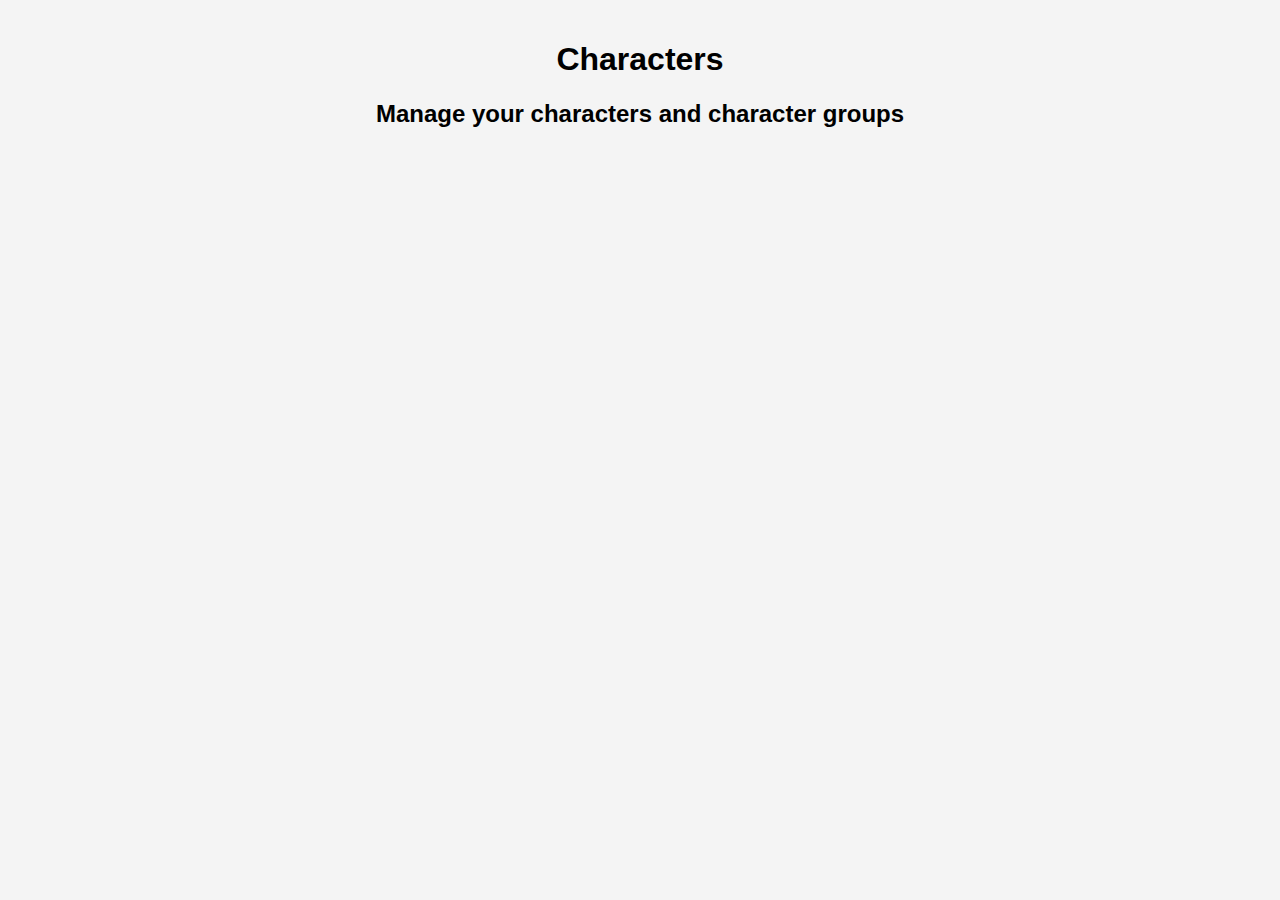
<file: yippie/characters.html>
<!DOCTYPE html>
<html lang="en">
<head>
    <meta charset="UTF-8">
    <meta name="viewport" content="width=device-width, initial-scale=1.0">
    <title>Characters</title>
    <link rel="stylesheet" href="css/style.css">
</head>
<body>
    <div id="app">
        <h1>Characters</h1>
        <h2>Manage your characters and character groups</h2>
        
        <div id="characterTools">
            <!-- Character management tools will go here -->
        </div>
    </div>
    
    <script src="js/app.js"></script>
</body>
</html>
</file>
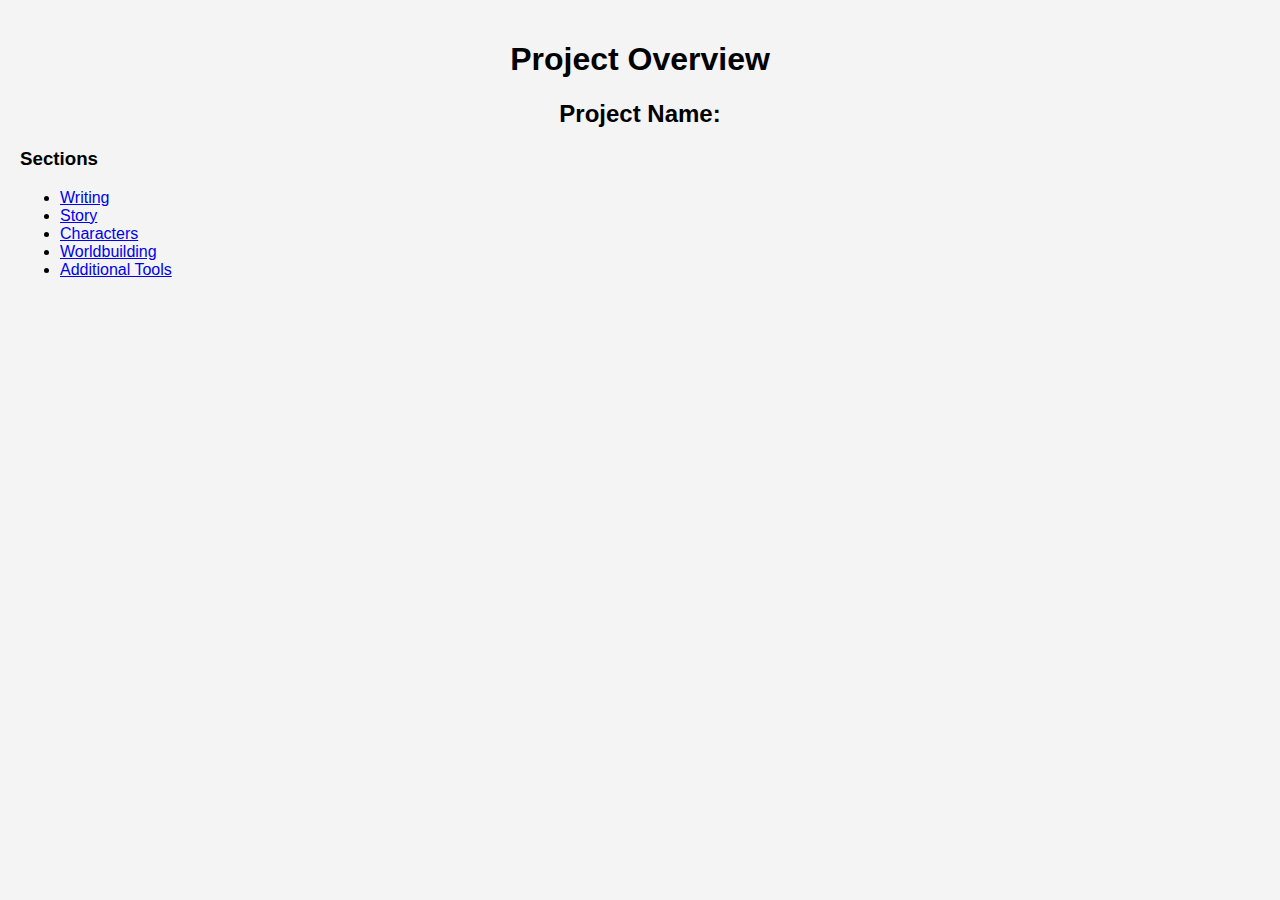
<file: yippie/project.html>
<!DOCTYPE html>
<html lang="en">
<head>
    <meta charset="UTF-8">
    <meta name="viewport" content="width=device-width, initial-scale=1.0">
    <title>Project Overview</title>
    <link rel="stylesheet" href="css/style.css">
</head>
<body>
    <div id="app">
        <h1>Project Overview</h1>
        <div id="projectDetails">
            <h2>Project Name: <span id="projectName"></span></h2>
            <p id="projectDesc"></p>
        </div>

        <div id="sections">
            <h3>Sections</h3>
            <ul>
                <li><a href="writing.html">Writing</a></li>
                <li><a href="story.html">Story</a></li>
                <li><a href="characters.html">Characters</a></li>
                <li><a href="worldbuilding.html">Worldbuilding</a></li>
                <li><a href="tools.html">Additional Tools</a></li>
            </ul>
        </div>
    </div>
    
    <script src="js/app.js"></script>
</body>
</html>
</file>
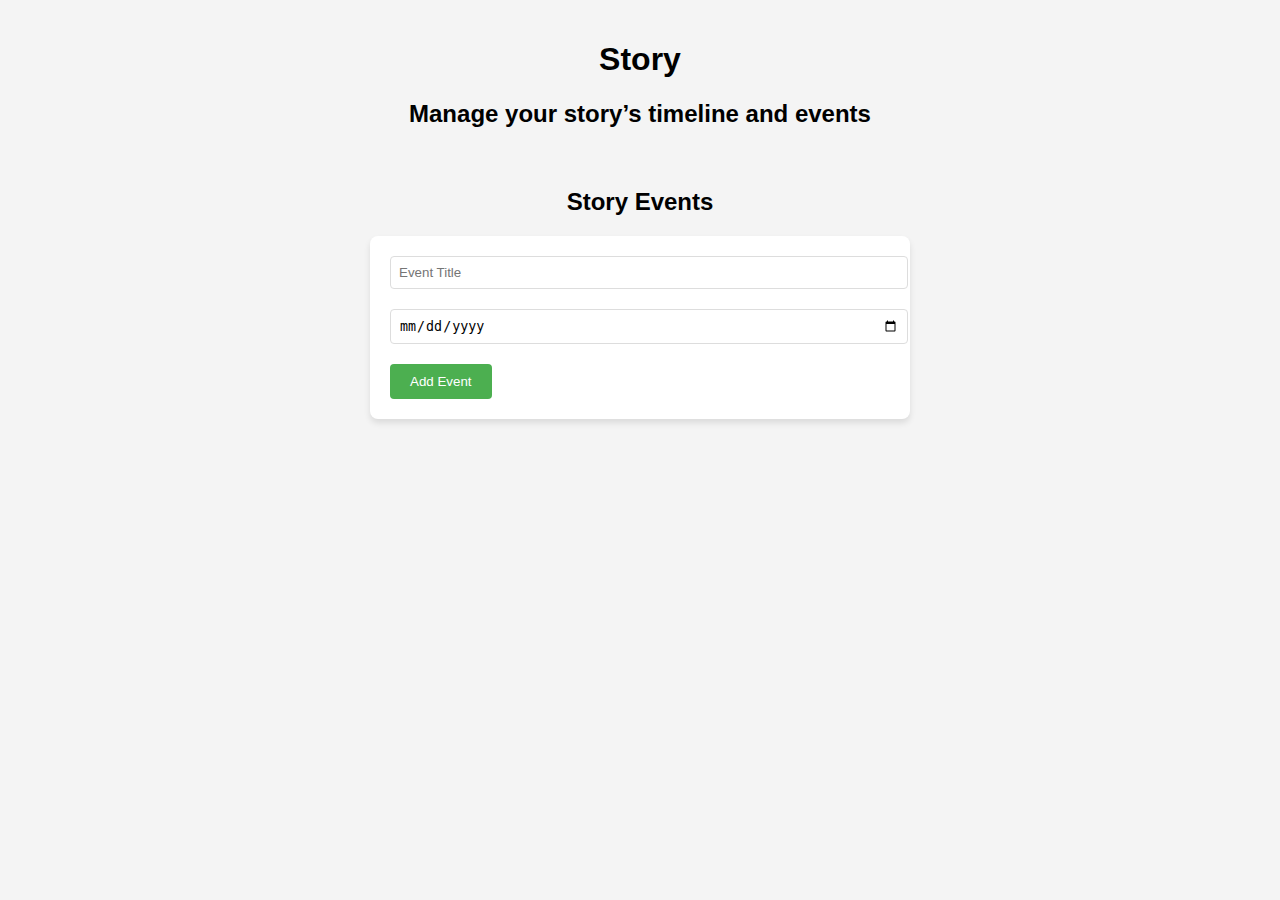
<file: yippie/story.html>
<!DOCTYPE html>
<html lang="en">
<head>
    <meta charset="UTF-8">
    <meta name="viewport" content="width=device-width, initial-scale=1.0">
    <title>Story</title>
    <link rel="stylesheet" href="css/style.css">
</head>
<body>
    <div id="app">
        <h1>Story</h1>
        <h2>Manage your story’s timeline and events</h2>
        
        <div id="timeline">
            <!-- Timeline management will go here -->
        </div>
    </div>

    <!-- Story HTML for managing events -->
<h2>Story Events</h2>
<form id="eventForm">
    <input type="text" id="eventTitle" placeholder="Event Title" required>
    <input type="date" id="eventDate" required>
    <button type="submit">Add Event</button>
</form>
<ul id="eventList">
    <!-- Events will be listed here -->
</ul>

    
    <script src="js/app.js"></script>
</body>
</html>
</file>
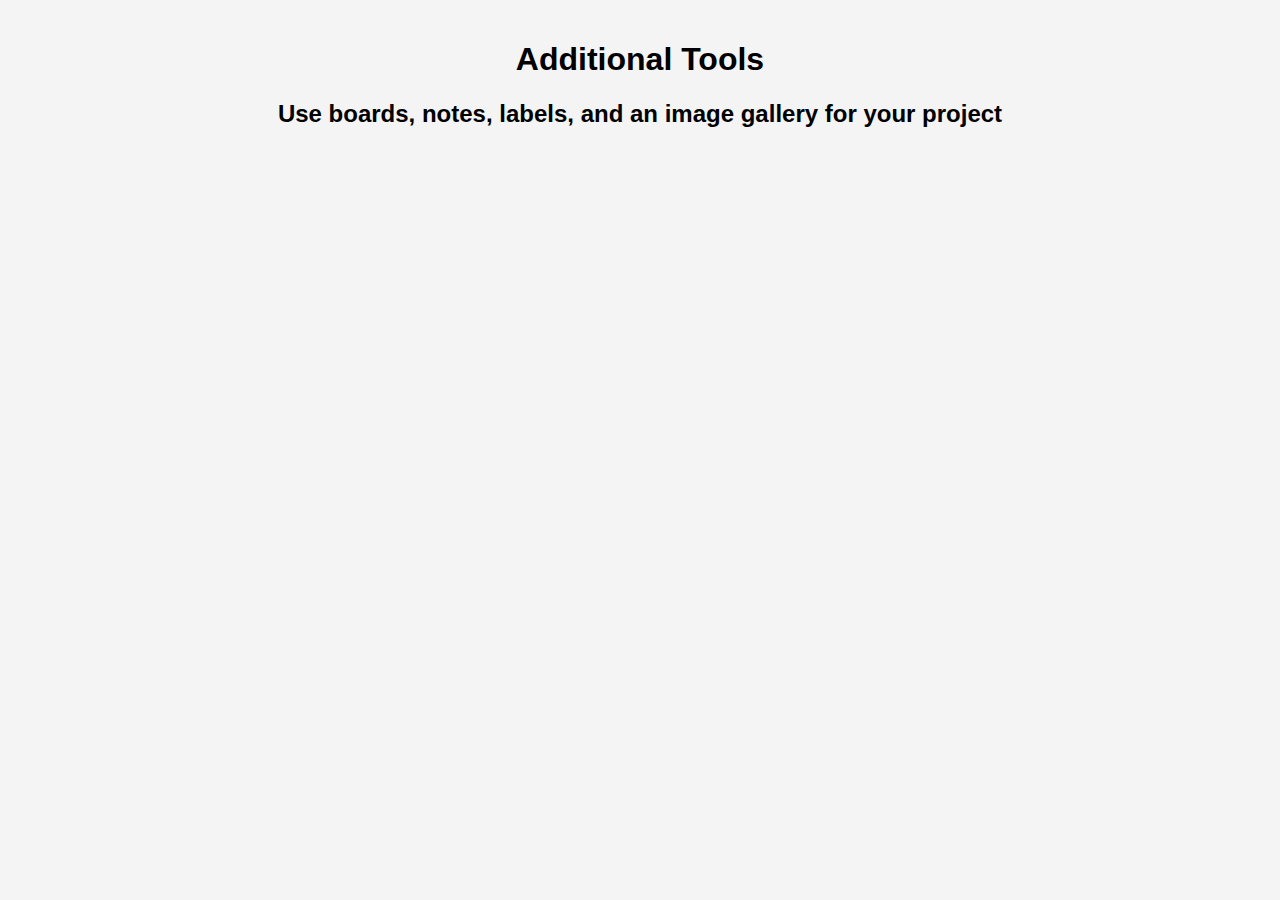
<file: yippie/tools.html>
<!DOCTYPE html>
<html lang="en">
<head>
    <meta charset="UTF-8">
    <meta name="viewport" content="width=device-width, initial-scale=1.0">
    <title>Additional Tools</title>
    <link rel="stylesheet" href="css/style.css">
</head>
<body>
    <div id="app">
        <h1>Additional Tools</h1>
        <h2>Use boards, notes, labels, and an image gallery for your project</h2>
        
        <div id="tools">
            <!-- Additional tools management will go here -->
        </div>
    </div>
    
    <script src="js/app.js"></script>
</body>
</html>
</file>
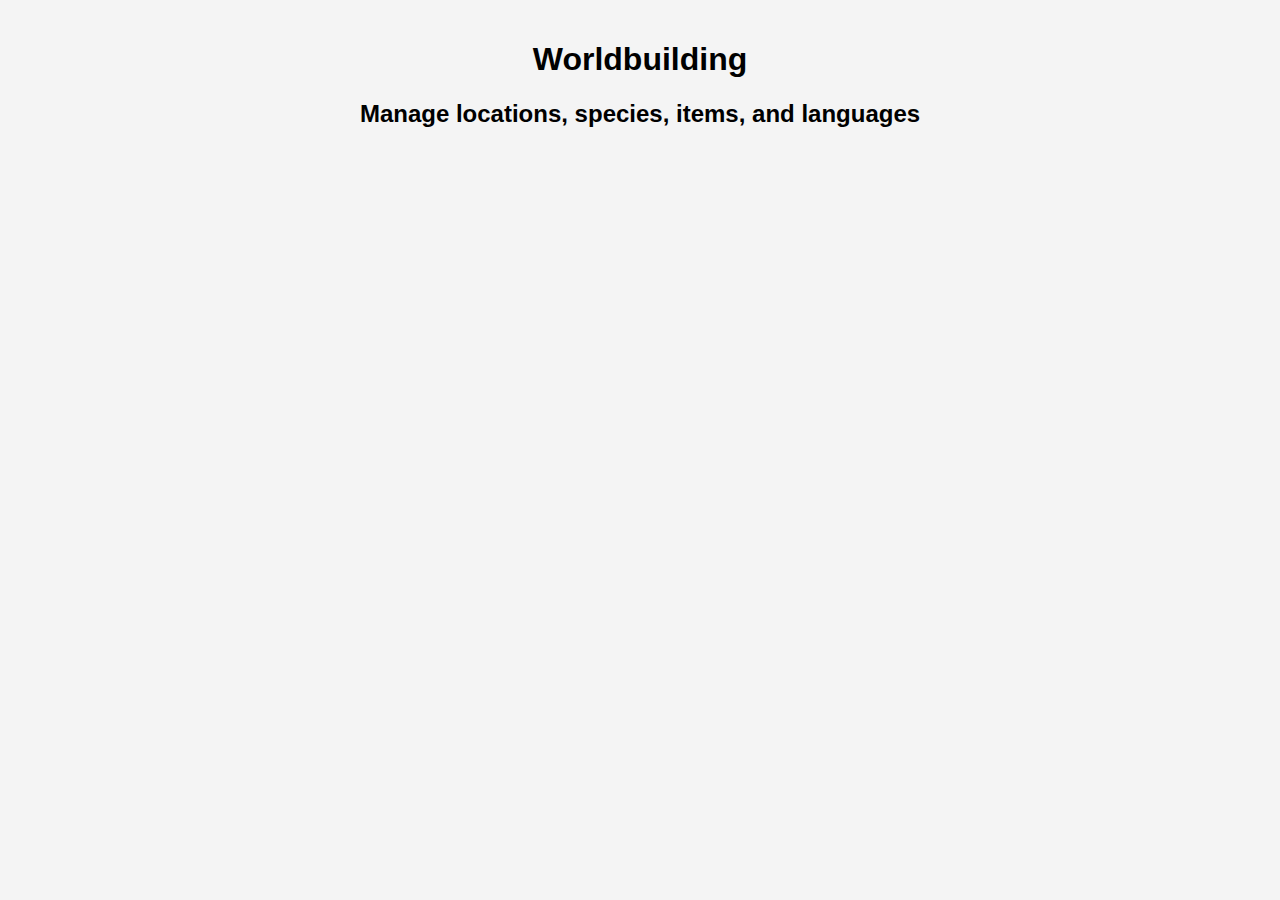
<file: yippie/worldbuilding.html>
<!DOCTYPE html>
<html lang="en">
<head>
    <meta charset="UTF-8">
    <meta name="viewport" content="width=device-width, initial-scale=1.0">
    <title>Worldbuilding</title>
    <link rel="stylesheet" href="css/style.css">
</head>
<body>
    <div id="app">
        <h1>Worldbuilding</h1>
        <h2>Manage locations, species, items, and languages</h2>
        
        <div id="worldbuildingTools">
            <!-- Worldbuilding management tools will go here -->
        </div>
    </div>
    
    <script src="js/app.js"></script>
</body>
</html>
</file>
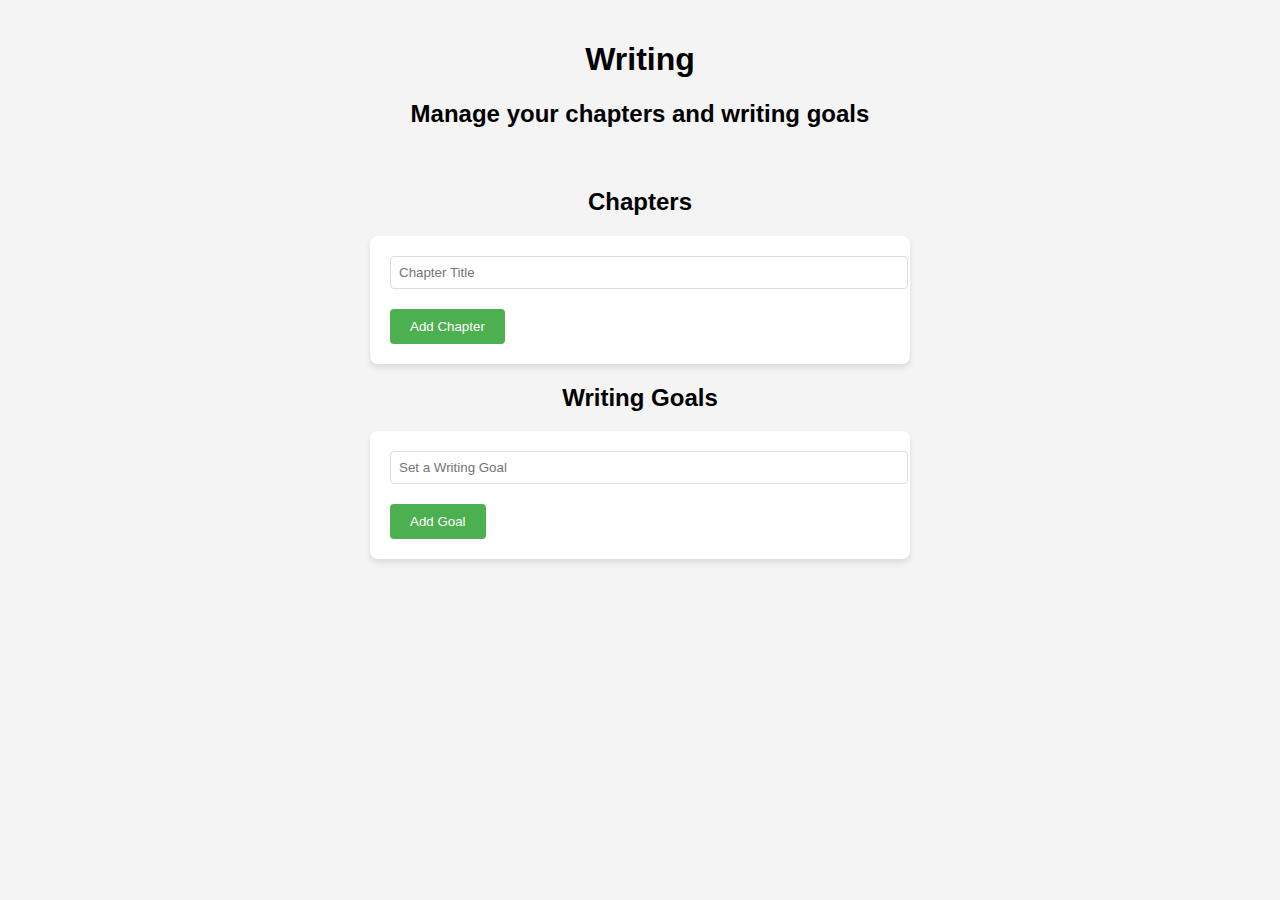
<file: yippie/writing.html>
<!DOCTYPE html>
<html lang="en">
<head>
    <meta charset="UTF-8">
    <meta name="viewport" content="width=device-width, initial-scale=1.0">
    <title>Writing</title>
    <link rel="stylesheet" href="css/style.css">
</head>
<body>
    <div id="app">
        <h1>Writing</h1>
        <h2>Manage your chapters and writing goals</h2>
        
        <div id="writingTools">
            <!-- Writing tools (e.g., chapter list, goals) will go here -->
        </div>
    </div>
    <!-- Writing HTML for adding chapters and goals -->
<h2>Chapters</h2>
<form id="chapterForm">
    <input type="text" id="chapterTitle" placeholder="Chapter Title" required>
    <button type="submit">Add Chapter</button>
</form>
<ul id="chapterList">
    <!-- Chapters will be listed here -->
</ul>

<h2>Writing Goals</h2>
<form id="goalForm">
    <input type="text" id="goalDescription" placeholder="Set a Writing Goal" required>
    <button type="submit">Add Goal</button>
</form>
<ul id="goalList">
    <!-- Writing goals will be listed here -->
</ul>

    
    <script src="js/app.js"></script>
</body>
</html>
</file>
<file: yippie/css/style.css>
body {
    font-family: Arial, sans-serif;
    margin: 0;
    padding: 0;
    background-color: #f4f4f4;
}

h1, h2 {
    text-align: center;
}

#app {
    padding: 20px;
}

form {
    max-width: 500px;
    margin: 0 auto;
    background: #fff;
    padding: 20px;
    border-radius: 8px;
    box-shadow: 0 4px 6px rgba(0, 0, 0, 0.1);
}

label {
    display: block;
    margin: 10px 0 5px;
}

input, textarea {
    width: 100%;
    padding: 8px;
    margin-bottom: 20px;
    border: 1px solid #ddd;
    border-radius: 4px;
}

button {
    background-color: #4CAF50;
    color: white;
    padding: 10px 20px;
    border: none;
    border-radius: 4px;
    cursor: pointer;
}

button:hover {
    background-color: #45a049;
}
</file>
